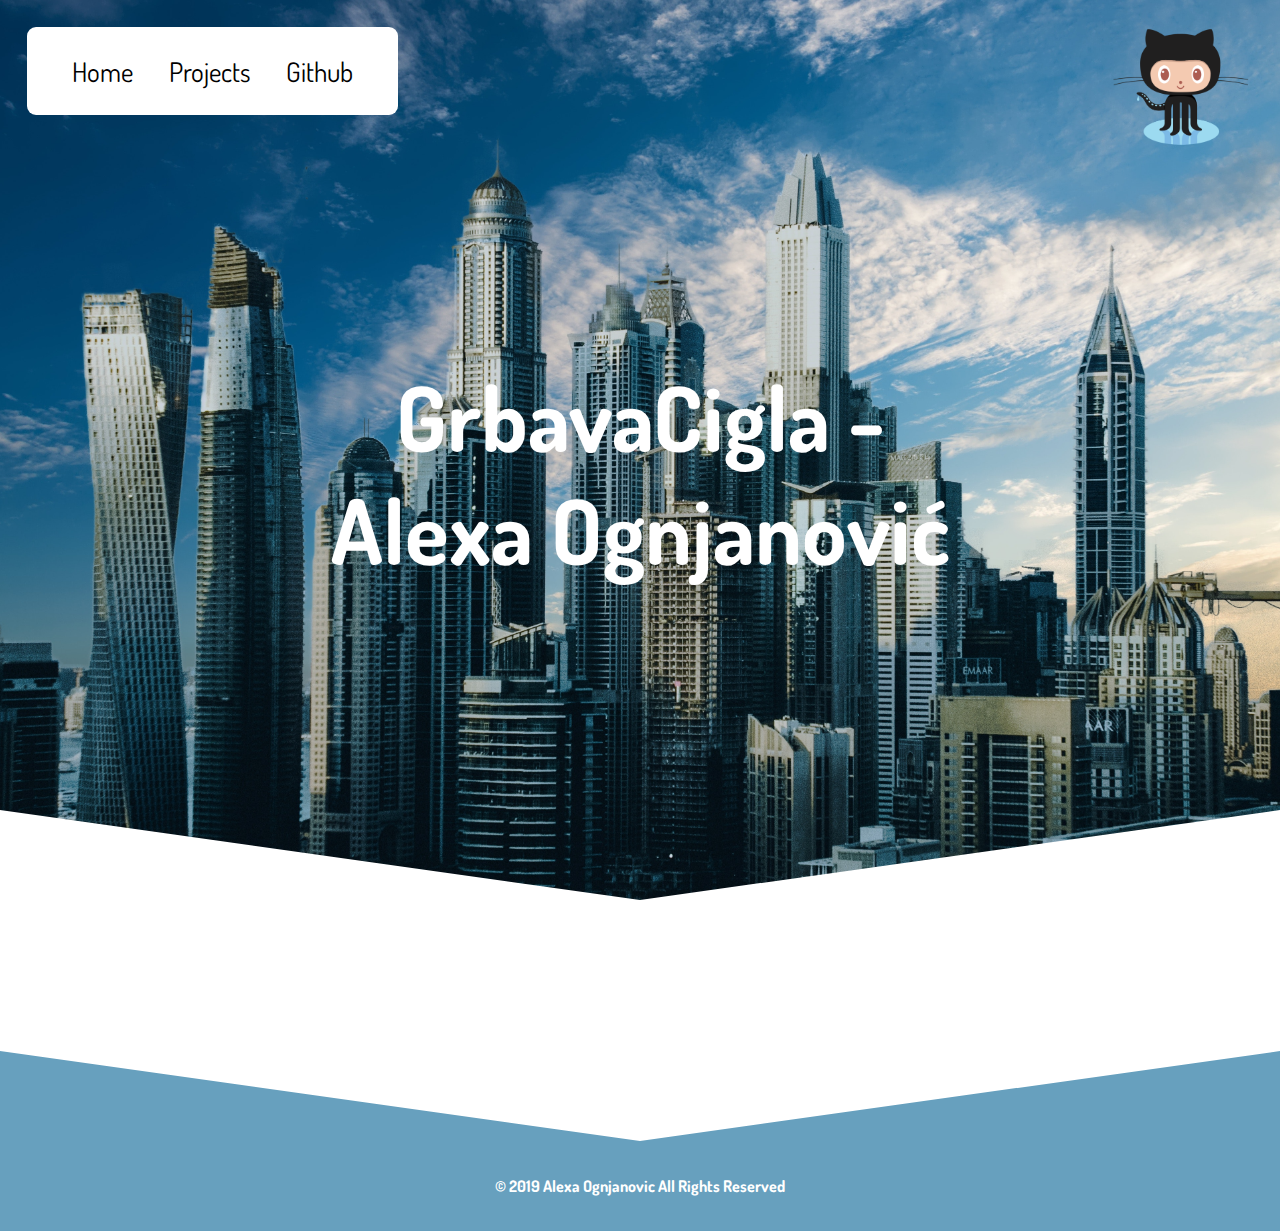
<file: index.html>
<!DOCTYPE html>
<html>
	<head>
		<meta name="viewport" content="width=device-width, initial-scale=1">
		<link rel="stylesheet" type="text/css" href="Home.css">
		<link rel="stylesheet" href="https://unpkg.com/aos@next/dist/aos.css" />
		<link href='https://fonts.googleapis.com/css?family=Bai+Jamjuree|Dosis|Indie+Flower|K2D|KoHo|Kodchasan|Montserrat|Oxygen|Roboto+Mono|Ubuntu|Varela+Round"' rel='stylesheet'>
		<script src="https://code.jquery.com/jquery-3.4.1.min.js"></script>
		<script src="https://unpkg.com/aos@next/dist/aos.js"></script>
		<title>Grbava Cigla</title>
	</head>
	<body>
		
		<div class="welcome" data-aos="fade-down" data-parallax="scroll" data-image-src="Welcome.jpg">
			<a href="https://www.github.com/GrbavaCigla" class="Pages" target="_blank"><img src="Octocat.png"></a>
			<div class="bar">
				<a href="https://grbavacigla.github.io/">Home</a>
				<a href="#projects">Projects</a>
				<a href="https://www.github.com/GrbavaCigla" target="_blank">Github</a>
			</div>
			<h3>GrbavaCigla - Alexa Ognjanović</h3>
		</div>

		
		<div class="content" id="projects">
			
		</div>


		<div class="footer">
			<p>© 2019 Alexa Ognjanovic All Rights Reserved</p>
		</div>
		
		
		<script type="text/javascript">
			AOS.init({duration:2000});
		</script>
		<script src="Home.js"></script>
		
	</body>
</html>
</file>
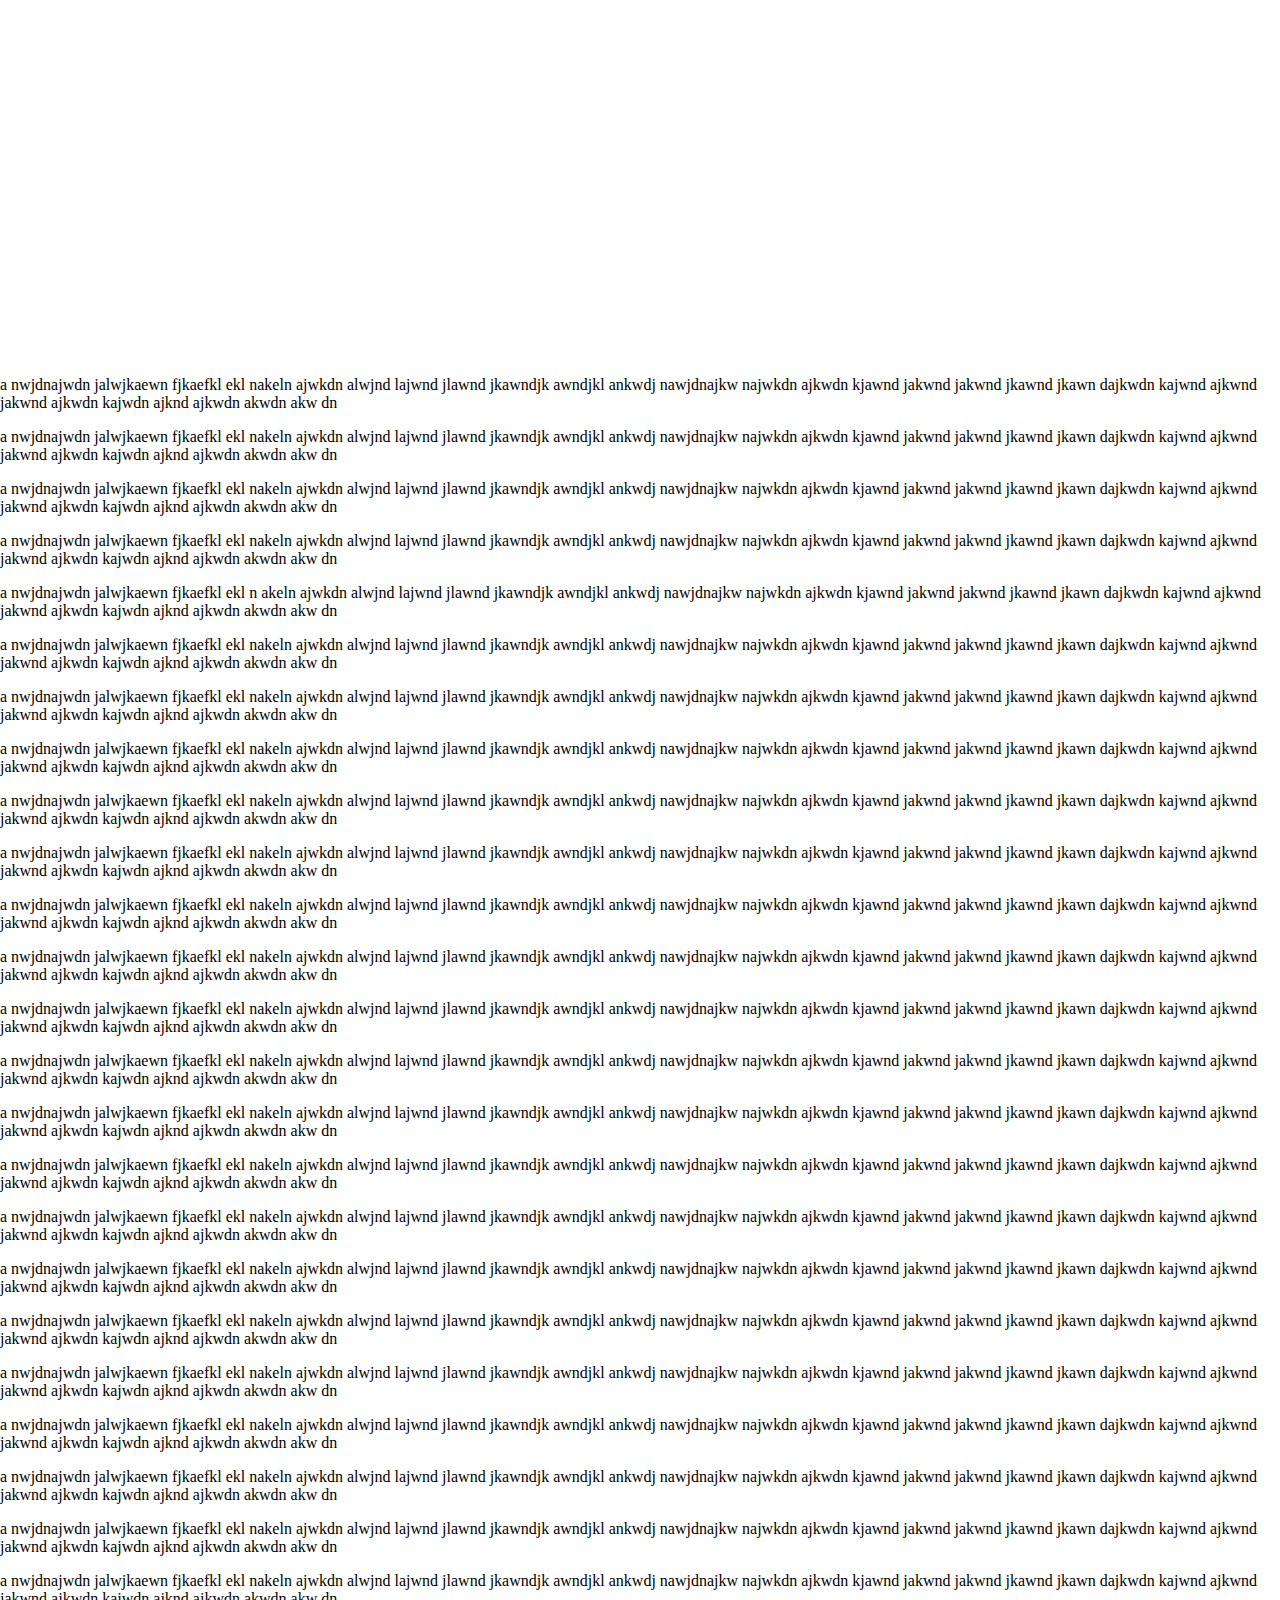
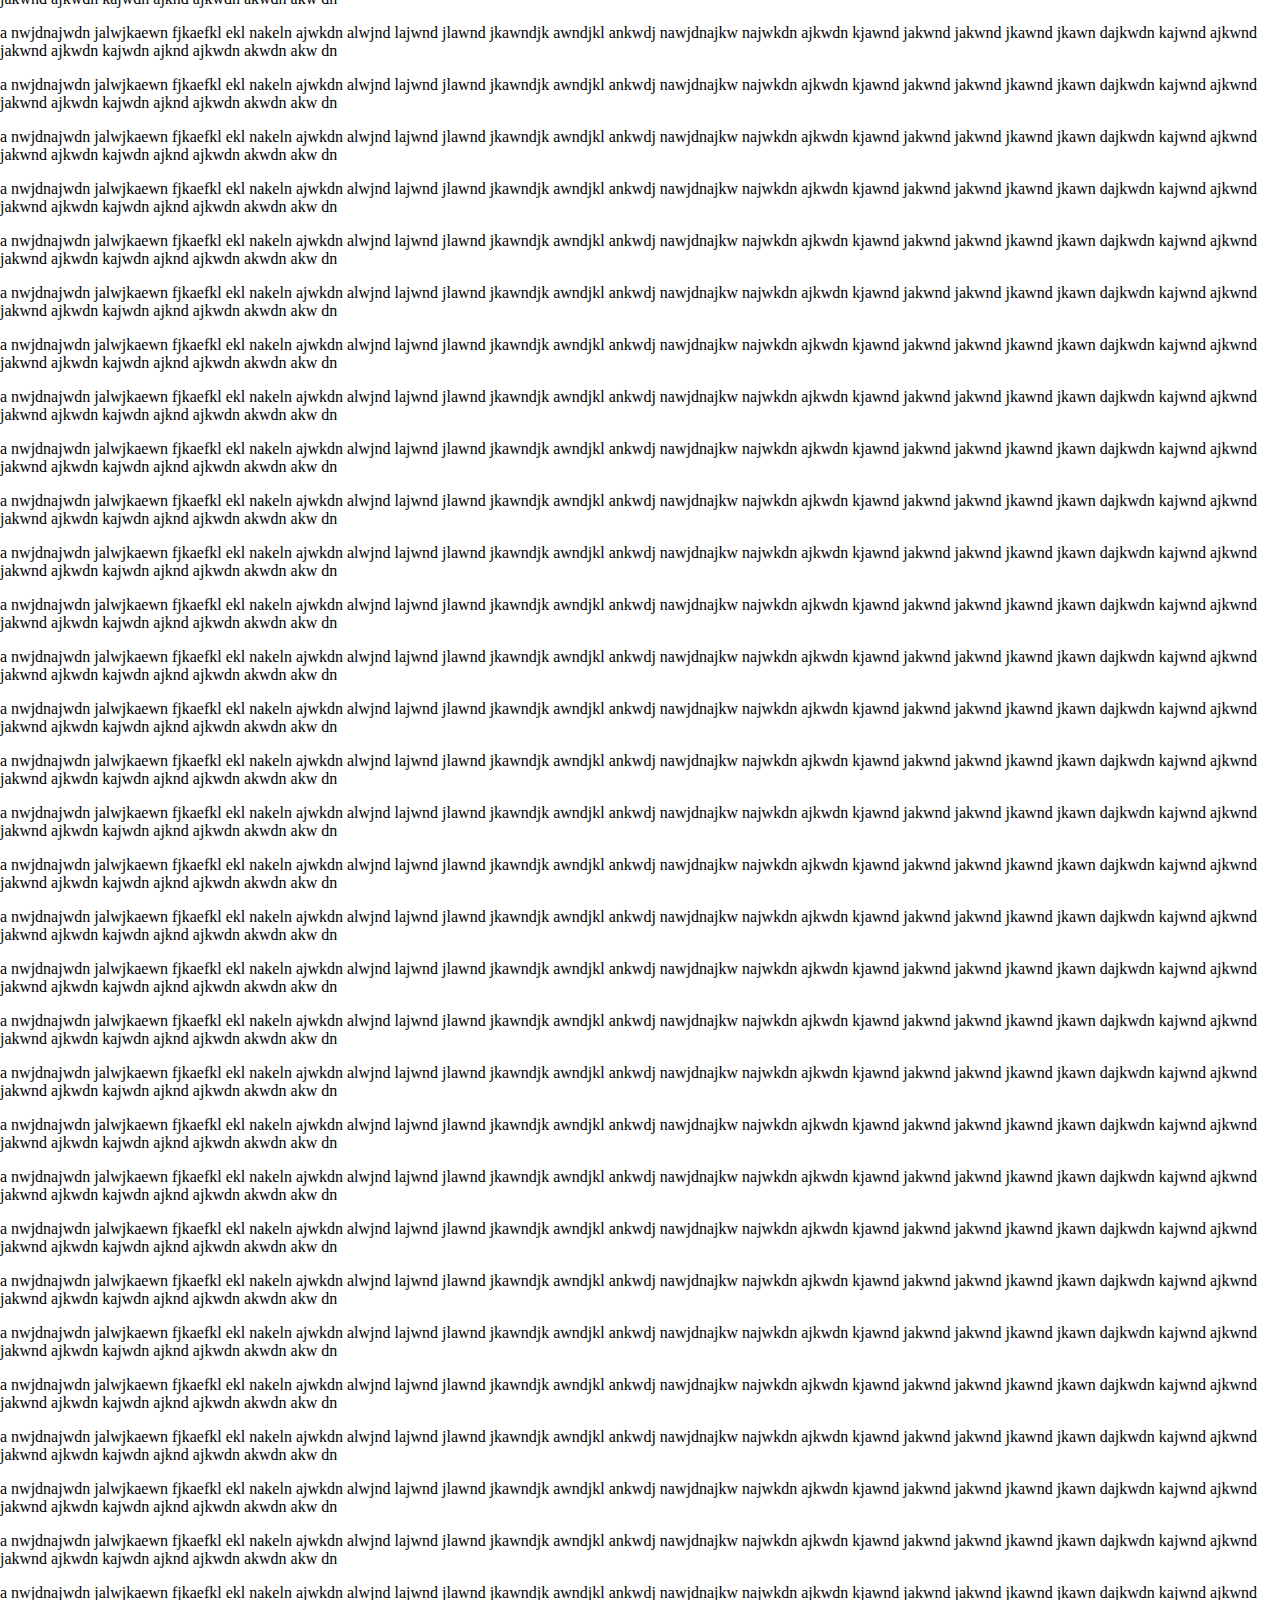
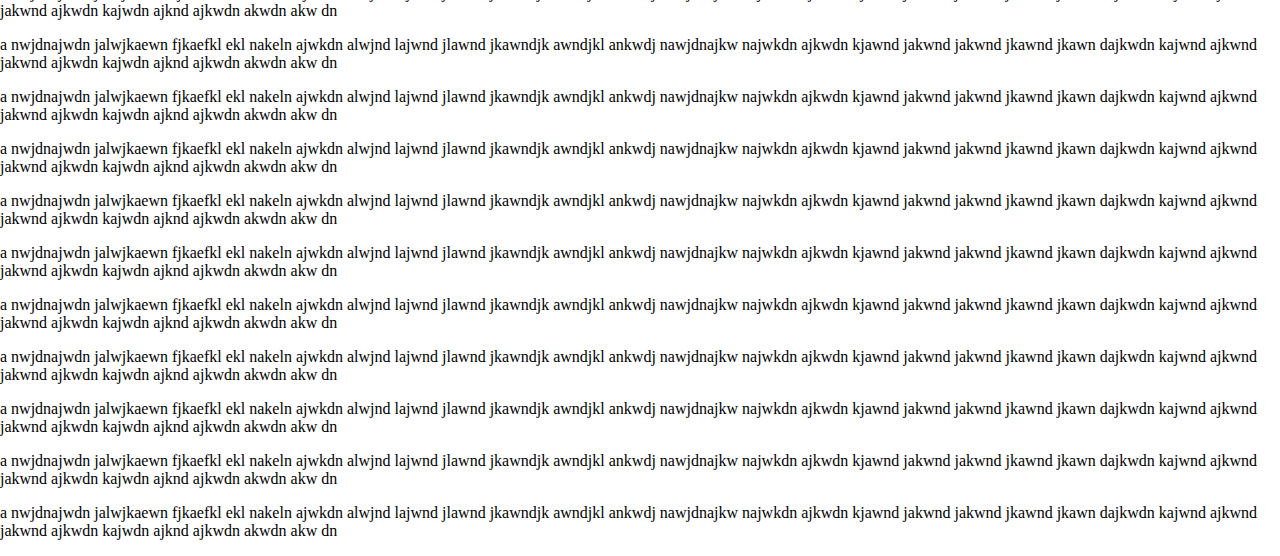
<file: project/index.html>
<!DOCTYPE html>
<html>
  <head>
    <title>Page Title</title>
    <meta name="viewport" content="width=device-width, initial-scale=1" />
    <link rel="stylesheet" type="text/css" href="Project.css" />
    <script
      src="https://code.jquery.com/jquery-3.3.1.js"
      integrity="sha256-2Kok7MbOyxpgUVvAk/HJ2jigOSYS2auK4Pfzbm7uH60="
      crossorigin="anonymous"
    ></script>
    <script src="Project.js"></script>
    <link
      href="https://fonts.googleapis.com/css?family=Ubuntu|Dosis"
      rel="stylesheet"
    />
    <link
      rel="stylesheet"
      href="https://use.fontawesome.com/releases/v5.4.2/css/all.css"
      integrity="sha384-/rXc/GQVaYpyDdyxK+ecHPVYJSN9bmVFBvjA/9eOB+pb3F2w2N6fc5qB9Ew5yIns"
      crossorigin="anonymous"
    />
  </head>
  <body>
    <div class="preview">
      <div class="back">
        <a href="https://proalexa.github.io"
          ><span class="fas fa-angle-left"></span>Home</a
        >
      </div>
      <h1>Title</h1>
    </div>
    <p>
      a nwjdnajwdn jalwjkaewn fjkaefkl ekl nakeln ajwkdn alwjnd lajwnd jlawnd
      jkawndjk awndjkl ankwdj nawjdnajkw najwkdn ajkwdn kjawnd jakwnd jakwnd
      jkawnd jkawn dajkwdn kajwnd ajkwnd jakwnd ajkwdn kajwdn ajknd ajkwdn akwdn
      akw dn
    </p>
    <p>
      a nwjdnajwdn jalwjkaewn fjkaefkl ekl nakeln ajwkdn alwjnd lajwnd jlawnd
      jkawndjk awndjkl ankwdj nawjdnajkw najwkdn ajkwdn kjawnd jakwnd jakwnd
      jkawnd jkawn dajkwdn kajwnd ajkwnd jakwnd ajkwdn kajwdn ajknd ajkwdn akwdn
      akw dn
    </p>
    <p>
      a nwjdnajwdn jalwjkaewn fjkaefkl ekl nakeln ajwkdn alwjnd lajwnd jlawnd
      jkawndjk awndjkl ankwdj nawjdnajkw najwkdn ajkwdn kjawnd jakwnd jakwnd
      jkawnd jkawn dajkwdn kajwnd ajkwnd jakwnd ajkwdn kajwdn ajknd ajkwdn akwdn
      akw dn
    </p>
    <p>
      a nwjdnajwdn jalwjkaewn fjkaefkl ekl nakeln ajwkdn alwjnd lajwnd jlawnd
      jkawndjk awndjkl ankwdj nawjdnajkw najwkdn ajkwdn kjawnd jakwnd jakwnd
      jkawnd jkawn dajkwdn kajwnd ajkwnd jakwnd ajkwdn kajwdn ajknd ajkwdn akwdn
      akw dn
    </p>
    <p>
      a nwjdnajwdn jalwjkaewn fjkaefkl ekl n akeln ajwkdn alwjnd lajwnd jlawnd
      jkawndjk awndjkl ankwdj nawjdnajkw najwkdn ajkwdn kjawnd jakwnd jakwnd
      jkawnd jkawn dajkwdn kajwnd ajkwnd jakwnd ajkwdn kajwdn ajknd ajkwdn akwdn
      akw dn
    </p>
    <p>
      a nwjdnajwdn jalwjkaewn fjkaefkl ekl nakeln ajwkdn alwjnd lajwnd jlawnd
      jkawndjk awndjkl ankwdj nawjdnajkw najwkdn ajkwdn kjawnd jakwnd jakwnd
      jkawnd jkawn dajkwdn kajwnd ajkwnd jakwnd ajkwdn kajwdn ajknd ajkwdn akwdn
      akw dn
    </p>
    <p>
      a nwjdnajwdn jalwjkaewn fjkaefkl ekl nakeln ajwkdn alwjnd lajwnd jlawnd
      jkawndjk awndjkl ankwdj nawjdnajkw najwkdn ajkwdn kjawnd jakwnd jakwnd
      jkawnd jkawn dajkwdn kajwnd ajkwnd jakwnd ajkwdn kajwdn ajknd ajkwdn akwdn
      akw dn
    </p>
    <p>
      a nwjdnajwdn jalwjkaewn fjkaefkl ekl nakeln ajwkdn alwjnd lajwnd jlawnd
      jkawndjk awndjkl ankwdj nawjdnajkw najwkdn ajkwdn kjawnd jakwnd jakwnd
      jkawnd jkawn dajkwdn kajwnd ajkwnd jakwnd ajkwdn kajwdn ajknd ajkwdn akwdn
      akw dn
    </p>
    <p>
      a nwjdnajwdn jalwjkaewn fjkaefkl ekl nakeln ajwkdn alwjnd lajwnd jlawnd
      jkawndjk awndjkl ankwdj nawjdnajkw najwkdn ajkwdn kjawnd jakwnd jakwnd
      jkawnd jkawn dajkwdn kajwnd ajkwnd jakwnd ajkwdn kajwdn ajknd ajkwdn akwdn
      akw dn
    </p>
    <p>
      a nwjdnajwdn jalwjkaewn fjkaefkl ekl nakeln ajwkdn alwjnd lajwnd jlawnd
      jkawndjk awndjkl ankwdj nawjdnajkw najwkdn ajkwdn kjawnd jakwnd jakwnd
      jkawnd jkawn dajkwdn kajwnd ajkwnd jakwnd ajkwdn kajwdn ajknd ajkwdn akwdn
      akw dn
    </p>
    <p>
      a nwjdnajwdn jalwjkaewn fjkaefkl ekl nakeln ajwkdn alwjnd lajwnd jlawnd
      jkawndjk awndjkl ankwdj nawjdnajkw najwkdn ajkwdn kjawnd jakwnd jakwnd
      jkawnd jkawn dajkwdn kajwnd ajkwnd jakwnd ajkwdn kajwdn ajknd ajkwdn akwdn
      akw dn
    </p>
    <p>
      a nwjdnajwdn jalwjkaewn fjkaefkl ekl nakeln ajwkdn alwjnd lajwnd jlawnd
      jkawndjk awndjkl ankwdj nawjdnajkw najwkdn ajkwdn kjawnd jakwnd jakwnd
      jkawnd jkawn dajkwdn kajwnd ajkwnd jakwnd ajkwdn kajwdn ajknd ajkwdn akwdn
      akw dn
    </p>
    <p>
      a nwjdnajwdn jalwjkaewn fjkaefkl ekl nakeln ajwkdn alwjnd lajwnd jlawnd
      jkawndjk awndjkl ankwdj nawjdnajkw najwkdn ajkwdn kjawnd jakwnd jakwnd
      jkawnd jkawn dajkwdn kajwnd ajkwnd jakwnd ajkwdn kajwdn ajknd ajkwdn akwdn
      akw dn
    </p>
    <p>
      a nwjdnajwdn jalwjkaewn fjkaefkl ekl nakeln ajwkdn alwjnd lajwnd jlawnd
      jkawndjk awndjkl ankwdj nawjdnajkw najwkdn ajkwdn kjawnd jakwnd jakwnd
      jkawnd jkawn dajkwdn kajwnd ajkwnd jakwnd ajkwdn kajwdn ajknd ajkwdn akwdn
      akw dn
    </p>
    <p>
      a nwjdnajwdn jalwjkaewn fjkaefkl ekl nakeln ajwkdn alwjnd lajwnd jlawnd
      jkawndjk awndjkl ankwdj nawjdnajkw najwkdn ajkwdn kjawnd jakwnd jakwnd
      jkawnd jkawn dajkwdn kajwnd ajkwnd jakwnd ajkwdn kajwdn ajknd ajkwdn akwdn
      akw dn
    </p>
    <p>
      a nwjdnajwdn jalwjkaewn fjkaefkl ekl nakeln ajwkdn alwjnd lajwnd jlawnd
      jkawndjk awndjkl ankwdj nawjdnajkw najwkdn ajkwdn kjawnd jakwnd jakwnd
      jkawnd jkawn dajkwdn kajwnd ajkwnd jakwnd ajkwdn kajwdn ajknd ajkwdn akwdn
      akw dn
    </p>
    <p>
      a nwjdnajwdn jalwjkaewn fjkaefkl ekl nakeln ajwkdn alwjnd lajwnd jlawnd
      jkawndjk awndjkl ankwdj nawjdnajkw najwkdn ajkwdn kjawnd jakwnd jakwnd
      jkawnd jkawn dajkwdn kajwnd ajkwnd jakwnd ajkwdn kajwdn ajknd ajkwdn akwdn
      akw dn
    </p>
    <p>
      a nwjdnajwdn jalwjkaewn fjkaefkl ekl nakeln ajwkdn alwjnd lajwnd jlawnd
      jkawndjk awndjkl ankwdj nawjdnajkw najwkdn ajkwdn kjawnd jakwnd jakwnd
      jkawnd jkawn dajkwdn kajwnd ajkwnd jakwnd ajkwdn kajwdn ajknd ajkwdn akwdn
      akw dn
    </p>
    <p>
      a nwjdnajwdn jalwjkaewn fjkaefkl ekl nakeln ajwkdn alwjnd lajwnd jlawnd
      jkawndjk awndjkl ankwdj nawjdnajkw najwkdn ajkwdn kjawnd jakwnd jakwnd
      jkawnd jkawn dajkwdn kajwnd ajkwnd jakwnd ajkwdn kajwdn ajknd ajkwdn akwdn
      akw dn
    </p>
    <p>
      a nwjdnajwdn jalwjkaewn fjkaefkl ekl nakeln ajwkdn alwjnd lajwnd jlawnd
      jkawndjk awndjkl ankwdj nawjdnajkw najwkdn ajkwdn kjawnd jakwnd jakwnd
      jkawnd jkawn dajkwdn kajwnd ajkwnd jakwnd ajkwdn kajwdn ajknd ajkwdn akwdn
      akw dn
    </p>
    <p>
      a nwjdnajwdn jalwjkaewn fjkaefkl ekl nakeln ajwkdn alwjnd lajwnd jlawnd
      jkawndjk awndjkl ankwdj nawjdnajkw najwkdn ajkwdn kjawnd jakwnd jakwnd
      jkawnd jkawn dajkwdn kajwnd ajkwnd jakwnd ajkwdn kajwdn ajknd ajkwdn akwdn
      akw dn
    </p>
    <p>
      a nwjdnajwdn jalwjkaewn fjkaefkl ekl nakeln ajwkdn alwjnd lajwnd jlawnd
      jkawndjk awndjkl ankwdj nawjdnajkw najwkdn ajkwdn kjawnd jakwnd jakwnd
      jkawnd jkawn dajkwdn kajwnd ajkwnd jakwnd ajkwdn kajwdn ajknd ajkwdn akwdn
      akw dn
    </p>
    <p>
      a nwjdnajwdn jalwjkaewn fjkaefkl ekl nakeln ajwkdn alwjnd lajwnd jlawnd
      jkawndjk awndjkl ankwdj nawjdnajkw najwkdn ajkwdn kjawnd jakwnd jakwnd
      jkawnd jkawn dajkwdn kajwnd ajkwnd jakwnd ajkwdn kajwdn ajknd ajkwdn akwdn
      akw dn
    </p>
    <p>
      a nwjdnajwdn jalwjkaewn fjkaefkl ekl nakeln ajwkdn alwjnd lajwnd jlawnd
      jkawndjk awndjkl ankwdj nawjdnajkw najwkdn ajkwdn kjawnd jakwnd jakwnd
      jkawnd jkawn dajkwdn kajwnd ajkwnd jakwnd ajkwdn kajwdn ajknd ajkwdn akwdn
      akw dn
    </p>
    <p>
      a nwjdnajwdn jalwjkaewn fjkaefkl ekl nakeln ajwkdn alwjnd lajwnd jlawnd
      jkawndjk awndjkl ankwdj nawjdnajkw najwkdn ajkwdn kjawnd jakwnd jakwnd
      jkawnd jkawn dajkwdn kajwnd ajkwnd jakwnd ajkwdn kajwdn ajknd ajkwdn akwdn
      akw dn
    </p>
    <p>
      a nwjdnajwdn jalwjkaewn fjkaefkl ekl nakeln ajwkdn alwjnd lajwnd jlawnd
      jkawndjk awndjkl ankwdj nawjdnajkw najwkdn ajkwdn kjawnd jakwnd jakwnd
      jkawnd jkawn dajkwdn kajwnd ajkwnd jakwnd ajkwdn kajwdn ajknd ajkwdn akwdn
      akw dn
    </p>
    <p>
      a nwjdnajwdn jalwjkaewn fjkaefkl ekl nakeln ajwkdn alwjnd lajwnd jlawnd
      jkawndjk awndjkl ankwdj nawjdnajkw najwkdn ajkwdn kjawnd jakwnd jakwnd
      jkawnd jkawn dajkwdn kajwnd ajkwnd jakwnd ajkwdn kajwdn ajknd ajkwdn akwdn
      akw dn
    </p>
    <p>
      a nwjdnajwdn jalwjkaewn fjkaefkl ekl nakeln ajwkdn alwjnd lajwnd jlawnd
      jkawndjk awndjkl ankwdj nawjdnajkw najwkdn ajkwdn kjawnd jakwnd jakwnd
      jkawnd jkawn dajkwdn kajwnd ajkwnd jakwnd ajkwdn kajwdn ajknd ajkwdn akwdn
      akw dn
    </p>
    <p>
      a nwjdnajwdn jalwjkaewn fjkaefkl ekl nakeln ajwkdn alwjnd lajwnd jlawnd
      jkawndjk awndjkl ankwdj nawjdnajkw najwkdn ajkwdn kjawnd jakwnd jakwnd
      jkawnd jkawn dajkwdn kajwnd ajkwnd jakwnd ajkwdn kajwdn ajknd ajkwdn akwdn
      akw dn
    </p>
    <p>
      a nwjdnajwdn jalwjkaewn fjkaefkl ekl nakeln ajwkdn alwjnd lajwnd jlawnd
      jkawndjk awndjkl ankwdj nawjdnajkw najwkdn ajkwdn kjawnd jakwnd jakwnd
      jkawnd jkawn dajkwdn kajwnd ajkwnd jakwnd ajkwdn kajwdn ajknd ajkwdn akwdn
      akw dn
    </p>
    <p>
      a nwjdnajwdn jalwjkaewn fjkaefkl ekl nakeln ajwkdn alwjnd lajwnd jlawnd
      jkawndjk awndjkl ankwdj nawjdnajkw najwkdn ajkwdn kjawnd jakwnd jakwnd
      jkawnd jkawn dajkwdn kajwnd ajkwnd jakwnd ajkwdn kajwdn ajknd ajkwdn akwdn
      akw dn
    </p>
    <p>
      a nwjdnajwdn jalwjkaewn fjkaefkl ekl nakeln ajwkdn alwjnd lajwnd jlawnd
      jkawndjk awndjkl ankwdj nawjdnajkw najwkdn ajkwdn kjawnd jakwnd jakwnd
      jkawnd jkawn dajkwdn kajwnd ajkwnd jakwnd ajkwdn kajwdn ajknd ajkwdn akwdn
      akw dn
    </p>
    <p>
      a nwjdnajwdn jalwjkaewn fjkaefkl ekl nakeln ajwkdn alwjnd lajwnd jlawnd
      jkawndjk awndjkl ankwdj nawjdnajkw najwkdn ajkwdn kjawnd jakwnd jakwnd
      jkawnd jkawn dajkwdn kajwnd ajkwnd jakwnd ajkwdn kajwdn ajknd ajkwdn akwdn
      akw dn
    </p>
    <p>
      a nwjdnajwdn jalwjkaewn fjkaefkl ekl nakeln ajwkdn alwjnd lajwnd jlawnd
      jkawndjk awndjkl ankwdj nawjdnajkw najwkdn ajkwdn kjawnd jakwnd jakwnd
      jkawnd jkawn dajkwdn kajwnd ajkwnd jakwnd ajkwdn kajwdn ajknd ajkwdn akwdn
      akw dn
    </p>
    <p>
      a nwjdnajwdn jalwjkaewn fjkaefkl ekl nakeln ajwkdn alwjnd lajwnd jlawnd
      jkawndjk awndjkl ankwdj nawjdnajkw najwkdn ajkwdn kjawnd jakwnd jakwnd
      jkawnd jkawn dajkwdn kajwnd ajkwnd jakwnd ajkwdn kajwdn ajknd ajkwdn akwdn
      akw dn
    </p>
    <p>
      a nwjdnajwdn jalwjkaewn fjkaefkl ekl nakeln ajwkdn alwjnd lajwnd jlawnd
      jkawndjk awndjkl ankwdj nawjdnajkw najwkdn ajkwdn kjawnd jakwnd jakwnd
      jkawnd jkawn dajkwdn kajwnd ajkwnd jakwnd ajkwdn kajwdn ajknd ajkwdn akwdn
      akw dn
    </p>
    <p>
      a nwjdnajwdn jalwjkaewn fjkaefkl ekl nakeln ajwkdn alwjnd lajwnd jlawnd
      jkawndjk awndjkl ankwdj nawjdnajkw najwkdn ajkwdn kjawnd jakwnd jakwnd
      jkawnd jkawn dajkwdn kajwnd ajkwnd jakwnd ajkwdn kajwdn ajknd ajkwdn akwdn
      akw dn
    </p>
    <p>
      a nwjdnajwdn jalwjkaewn fjkaefkl ekl nakeln ajwkdn alwjnd lajwnd jlawnd
      jkawndjk awndjkl ankwdj nawjdnajkw najwkdn ajkwdn kjawnd jakwnd jakwnd
      jkawnd jkawn dajkwdn kajwnd ajkwnd jakwnd ajkwdn kajwdn ajknd ajkwdn akwdn
      akw dn
    </p>
    <p>
      a nwjdnajwdn jalwjkaewn fjkaefkl ekl nakeln ajwkdn alwjnd lajwnd jlawnd
      jkawndjk awndjkl ankwdj nawjdnajkw najwkdn ajkwdn kjawnd jakwnd jakwnd
      jkawnd jkawn dajkwdn kajwnd ajkwnd jakwnd ajkwdn kajwdn ajknd ajkwdn akwdn
      akw dn
    </p>
    <p>
      a nwjdnajwdn jalwjkaewn fjkaefkl ekl nakeln ajwkdn alwjnd lajwnd jlawnd
      jkawndjk awndjkl ankwdj nawjdnajkw najwkdn ajkwdn kjawnd jakwnd jakwnd
      jkawnd jkawn dajkwdn kajwnd ajkwnd jakwnd ajkwdn kajwdn ajknd ajkwdn akwdn
      akw dn
    </p>
    <p>
      a nwjdnajwdn jalwjkaewn fjkaefkl ekl nakeln ajwkdn alwjnd lajwnd jlawnd
      jkawndjk awndjkl ankwdj nawjdnajkw najwkdn ajkwdn kjawnd jakwnd jakwnd
      jkawnd jkawn dajkwdn kajwnd ajkwnd jakwnd ajkwdn kajwdn ajknd ajkwdn akwdn
      akw dn
    </p>
    <p>
      a nwjdnajwdn jalwjkaewn fjkaefkl ekl nakeln ajwkdn alwjnd lajwnd jlawnd
      jkawndjk awndjkl ankwdj nawjdnajkw najwkdn ajkwdn kjawnd jakwnd jakwnd
      jkawnd jkawn dajkwdn kajwnd ajkwnd jakwnd ajkwdn kajwdn ajknd ajkwdn akwdn
      akw dn
    </p>
    <p>
      a nwjdnajwdn jalwjkaewn fjkaefkl ekl nakeln ajwkdn alwjnd lajwnd jlawnd
      jkawndjk awndjkl ankwdj nawjdnajkw najwkdn ajkwdn kjawnd jakwnd jakwnd
      jkawnd jkawn dajkwdn kajwnd ajkwnd jakwnd ajkwdn kajwdn ajknd ajkwdn akwdn
      akw dn
    </p>
    <p>
      a nwjdnajwdn jalwjkaewn fjkaefkl ekl nakeln ajwkdn alwjnd lajwnd jlawnd
      jkawndjk awndjkl ankwdj nawjdnajkw najwkdn ajkwdn kjawnd jakwnd jakwnd
      jkawnd jkawn dajkwdn kajwnd ajkwnd jakwnd ajkwdn kajwdn ajknd ajkwdn akwdn
      akw dn
    </p>
    <p>
      a nwjdnajwdn jalwjkaewn fjkaefkl ekl nakeln ajwkdn alwjnd lajwnd jlawnd
      jkawndjk awndjkl ankwdj nawjdnajkw najwkdn ajkwdn kjawnd jakwnd jakwnd
      jkawnd jkawn dajkwdn kajwnd ajkwnd jakwnd ajkwdn kajwdn ajknd ajkwdn akwdn
      akw dn
    </p>
    <p>
      a nwjdnajwdn jalwjkaewn fjkaefkl ekl nakeln ajwkdn alwjnd lajwnd jlawnd
      jkawndjk awndjkl ankwdj nawjdnajkw najwkdn ajkwdn kjawnd jakwnd jakwnd
      jkawnd jkawn dajkwdn kajwnd ajkwnd jakwnd ajkwdn kajwdn ajknd ajkwdn akwdn
      akw dn
    </p>
    <p>
      a nwjdnajwdn jalwjkaewn fjkaefkl ekl nakeln ajwkdn alwjnd lajwnd jlawnd
      jkawndjk awndjkl ankwdj nawjdnajkw najwkdn ajkwdn kjawnd jakwnd jakwnd
      jkawnd jkawn dajkwdn kajwnd ajkwnd jakwnd ajkwdn kajwdn ajknd ajkwdn akwdn
      akw dn
    </p>
    <p>
      a nwjdnajwdn jalwjkaewn fjkaefkl ekl nakeln ajwkdn alwjnd lajwnd jlawnd
      jkawndjk awndjkl ankwdj nawjdnajkw najwkdn ajkwdn kjawnd jakwnd jakwnd
      jkawnd jkawn dajkwdn kajwnd ajkwnd jakwnd ajkwdn kajwdn ajknd ajkwdn akwdn
      akw dn
    </p>
    <p>
      a nwjdnajwdn jalwjkaewn fjkaefkl ekl nakeln ajwkdn alwjnd lajwnd jlawnd
      jkawndjk awndjkl ankwdj nawjdnajkw najwkdn ajkwdn kjawnd jakwnd jakwnd
      jkawnd jkawn dajkwdn kajwnd ajkwnd jakwnd ajkwdn kajwdn ajknd ajkwdn akwdn
      akw dn
    </p>
    <p>
      a nwjdnajwdn jalwjkaewn fjkaefkl ekl nakeln ajwkdn alwjnd lajwnd jlawnd
      jkawndjk awndjkl ankwdj nawjdnajkw najwkdn ajkwdn kjawnd jakwnd jakwnd
      jkawnd jkawn dajkwdn kajwnd ajkwnd jakwnd ajkwdn kajwdn ajknd ajkwdn akwdn
      akw dn
    </p>
    <p>
      a nwjdnajwdn jalwjkaewn fjkaefkl ekl nakeln ajwkdn alwjnd lajwnd jlawnd
      jkawndjk awndjkl ankwdj nawjdnajkw najwkdn ajkwdn kjawnd jakwnd jakwnd
      jkawnd jkawn dajkwdn kajwnd ajkwnd jakwnd ajkwdn kajwdn ajknd ajkwdn akwdn
      akw dn
    </p>
    <p>
      a nwjdnajwdn jalwjkaewn fjkaefkl ekl nakeln ajwkdn alwjnd lajwnd jlawnd
      jkawndjk awndjkl ankwdj nawjdnajkw najwkdn ajkwdn kjawnd jakwnd jakwnd
      jkawnd jkawn dajkwdn kajwnd ajkwnd jakwnd ajkwdn kajwdn ajknd ajkwdn akwdn
      akw dn
    </p>
    <p>
      a nwjdnajwdn jalwjkaewn fjkaefkl ekl nakeln ajwkdn alwjnd lajwnd jlawnd
      jkawndjk awndjkl ankwdj nawjdnajkw najwkdn ajkwdn kjawnd jakwnd jakwnd
      jkawnd jkawn dajkwdn kajwnd ajkwnd jakwnd ajkwdn kajwdn ajknd ajkwdn akwdn
      akw dn
    </p>
    <p>
      a nwjdnajwdn jalwjkaewn fjkaefkl ekl nakeln ajwkdn alwjnd lajwnd jlawnd
      jkawndjk awndjkl ankwdj nawjdnajkw najwkdn ajkwdn kjawnd jakwnd jakwnd
      jkawnd jkawn dajkwdn kajwnd ajkwnd jakwnd ajkwdn kajwdn ajknd ajkwdn akwdn
      akw dn
    </p>
    <p>
      a nwjdnajwdn jalwjkaewn fjkaefkl ekl nakeln ajwkdn alwjnd lajwnd jlawnd
      jkawndjk awndjkl ankwdj nawjdnajkw najwkdn ajkwdn kjawnd jakwnd jakwnd
      jkawnd jkawn dajkwdn kajwnd ajkwnd jakwnd ajkwdn kajwdn ajknd ajkwdn akwdn
      akw dn
    </p>
    <p>
      a nwjdnajwdn jalwjkaewn fjkaefkl ekl nakeln ajwkdn alwjnd lajwnd jlawnd
      jkawndjk awndjkl ankwdj nawjdnajkw najwkdn ajkwdn kjawnd jakwnd jakwnd
      jkawnd jkawn dajkwdn kajwnd ajkwnd jakwnd ajkwdn kajwdn ajknd ajkwdn akwdn
      akw dn
    </p>
    <p>
      a nwjdnajwdn jalwjkaewn fjkaefkl ekl nakeln ajwkdn alwjnd lajwnd jlawnd
      jkawndjk awndjkl ankwdj nawjdnajkw najwkdn ajkwdn kjawnd jakwnd jakwnd
      jkawnd jkawn dajkwdn kajwnd ajkwnd jakwnd ajkwdn kajwdn ajknd ajkwdn akwdn
      akw dn
    </p>
    <p>
      a nwjdnajwdn jalwjkaewn fjkaefkl ekl nakeln ajwkdn alwjnd lajwnd jlawnd
      jkawndjk awndjkl ankwdj nawjdnajkw najwkdn ajkwdn kjawnd jakwnd jakwnd
      jkawnd jkawn dajkwdn kajwnd ajkwnd jakwnd ajkwdn kajwdn ajknd ajkwdn akwdn
      akw dn
    </p>
    <p>
      a nwjdnajwdn jalwjkaewn fjkaefkl ekl nakeln ajwkdn alwjnd lajwnd jlawnd
      jkawndjk awndjkl ankwdj nawjdnajkw najwkdn ajkwdn kjawnd jakwnd jakwnd
      jkawnd jkawn dajkwdn kajwnd ajkwnd jakwnd ajkwdn kajwdn ajknd ajkwdn akwdn
      akw dn
    </p>
    <p>
      a nwjdnajwdn jalwjkaewn fjkaefkl ekl nakeln ajwkdn alwjnd lajwnd jlawnd
      jkawndjk awndjkl ankwdj nawjdnajkw najwkdn ajkwdn kjawnd jakwnd jakwnd
      jkawnd jkawn dajkwdn kajwnd ajkwnd jakwnd ajkwdn kajwdn ajknd ajkwdn akwdn
      akw dn
    </p>
    <p>
      a nwjdnajwdn jalwjkaewn fjkaefkl ekl nakeln ajwkdn alwjnd lajwnd jlawnd
      jkawndjk awndjkl ankwdj nawjdnajkw najwkdn ajkwdn kjawnd jakwnd jakwnd
      jkawnd jkawn dajkwdn kajwnd ajkwnd jakwnd ajkwdn kajwdn ajknd ajkwdn akwdn
      akw dn
    </p>
    <p>
      a nwjdnajwdn jalwjkaewn fjkaefkl ekl nakeln ajwkdn alwjnd lajwnd jlawnd
      jkawndjk awndjkl ankwdj nawjdnajkw najwkdn ajkwdn kjawnd jakwnd jakwnd
      jkawnd jkawn dajkwdn kajwnd ajkwnd jakwnd ajkwdn kajwdn ajknd ajkwdn akwdn
      akw dn
    </p>
    <p>
      a nwjdnajwdn jalwjkaewn fjkaefkl ekl nakeln ajwkdn alwjnd lajwnd jlawnd
      jkawndjk awndjkl ankwdj nawjdnajkw najwkdn ajkwdn kjawnd jakwnd jakwnd
      jkawnd jkawn dajkwdn kajwnd ajkwnd jakwnd ajkwdn kajwdn ajknd ajkwdn akwdn
      akw dn
    </p>
    <p>
      a nwjdnajwdn jalwjkaewn fjkaefkl ekl nakeln ajwkdn alwjnd lajwnd jlawnd
      jkawndjk awndjkl ankwdj nawjdnajkw najwkdn ajkwdn kjawnd jakwnd jakwnd
      jkawnd jkawn dajkwdn kajwnd ajkwnd jakwnd ajkwdn kajwdn ajknd ajkwdn akwdn
      akw dn
    </p>
    <p>
      a nwjdnajwdn jalwjkaewn fjkaefkl ekl nakeln ajwkdn alwjnd lajwnd jlawnd
      jkawndjk awndjkl ankwdj nawjdnajkw najwkdn ajkwdn kjawnd jakwnd jakwnd
      jkawnd jkawn dajkwdn kajwnd ajkwnd jakwnd ajkwdn kajwdn ajknd ajkwdn akwdn
      akw dn
    </p>
  </body>
</html>
</file>
<file: Home.css>
html,body{
	margin:0px;
	padding:0px;
	scroll-behavior: smooth;
}
.welcome{
	width:100%;
	height:100vh;
	background-image: url('Welcome.jpg');
    background-position: center 0px; 
    background-repeat: no-repeat;
    background-size: cover;
    background-attachment: fixed;
    clip-path: polygon(100% 0, 100% 90%, 50% 100%, 0 90%, 0 0);
}
.welcome img{
	width:16vh;
	margin:3vh;
	float:right;
	transition: 0.15s;
}
.welcome h3{
	font-family:"Dosis";
	font-size:10vh;
	color:white;
	position:absolute;
	top:40%;
	left:50%;
	transform: translate(-50%,-40%);
	text-align: center;
}

.welcome img:hover{
	transform: scale(1.1);
	cursor:pointer;
}

.bar{
	margin:3vh;
	padding:3vh;
	border-radius: 1vh;
	background-color: white;
	display:inline-flex;
}

.bar a, .bar a:link,.bar a:visited {
  color:black;
  font-family:"Dosis";
  text-decoration: none;
  font-size: 3vh;
  margin:0px 2vh;
  transition: 0.15s

}
.bar a:hover{
	transform: scale(1.1);
}
.grid{
	/*
	width:30vh;
	height:45vh;*/
	font-family: "Montserrat";
	font-size:3vh;
	box-shadow: 0px 0px 0.5vh 0.1vh rgba(0,0,0,01);
	padding:2vh;
}
.grid img{
	width:100%;

}
.content{
	width:80%;
	margin:auto;
	font-size: 5vh;
	margin-top:15vh;
	text-align: center;

    display: grid;
    grid-gap: 1rem;
    grid-template-columns: repeat(auto-fit, minmax(8em, 1fr));
    grid-template-rows: repeat(2, auto-fit);
}
.footer{
	background-color: #67A0BE;
	width:100%;
	height:20vh;
	clip-path: polygon(50% 50%, 100% 0, 100% 100%, 0 100%, 0 0);
}
.footer p{
	font-family: "Dosis";
	text-align: center;
	position: relative;
	top:15vh;
	transform: translate(0, -50%);
	font-weight: bold;
	color:white;
}
.grid a{
	color:white;
	background-color:lightskyblue;
	border-radius: 0.5vh;
	padding:1vh;
	user-select: none;
	text-decoration: none;
	margin:2vh auto 0vh auto;
	display:table;
	font-size:2vh;

}
@media (orientation: portrait) {
	.welcome img{
		display:none;
	}
	.bar{
		display:block;
		margin:auto;
		text-align: center;
		border-radius: 0;
	}
	.content{
		width: 90%;
		

	}
/*	.grid{
		width:100%;
		height:100%;
		display:block;
		margin:0;
		box-shadow: initial;
		padding:1vh 0vh;
	}
	.grid:last-child{
		margin-bottom:5vh;
	}
	.grid:nth-child(even){
		background-color: #c0c0c0;
		color:white;
	}
	.grid:nth-child(odd){
		background-color:#e0e0e0;
		color:black;
	}
	.grid a{
		border-radius: 0;
		margin:2vh 0 -1vh 0;
		display:block;
	}*/

}

.title{
	font-weight: bold;
	font-size:120%;
}
</file>
<file: project/Project.css>
body{
    margin: 0;
    padding: 0;
}
.preview h1,a{
    margin:0;
    text-decoration:none;
}
.preview span{
    font-size:100%;
    vertical-align: middle;
}
.preview{
    height:40vh;
    font-family: "Ubuntu";
    position: relative;
    background-image:url("https://picsum.photos/1920/700/?random");
    background-size:cover;
    background-repeat: no-repeat;
    background-attachment: fixed;
}
.back{
    position: relative;
    padding:0.8vh;
    color:white;
}
.back a{
    color:white;
}
.preview h1{
    color:rgb(255, 255, 255);
    left:50%;
    transform: translateX(-50%);
    position: absolute;
    bottom:0;
    font-size:8vh;

    /* width: 100%;
    background-image: url(https://www.unsplash.it/1920/700/?random); */
}
</file>
